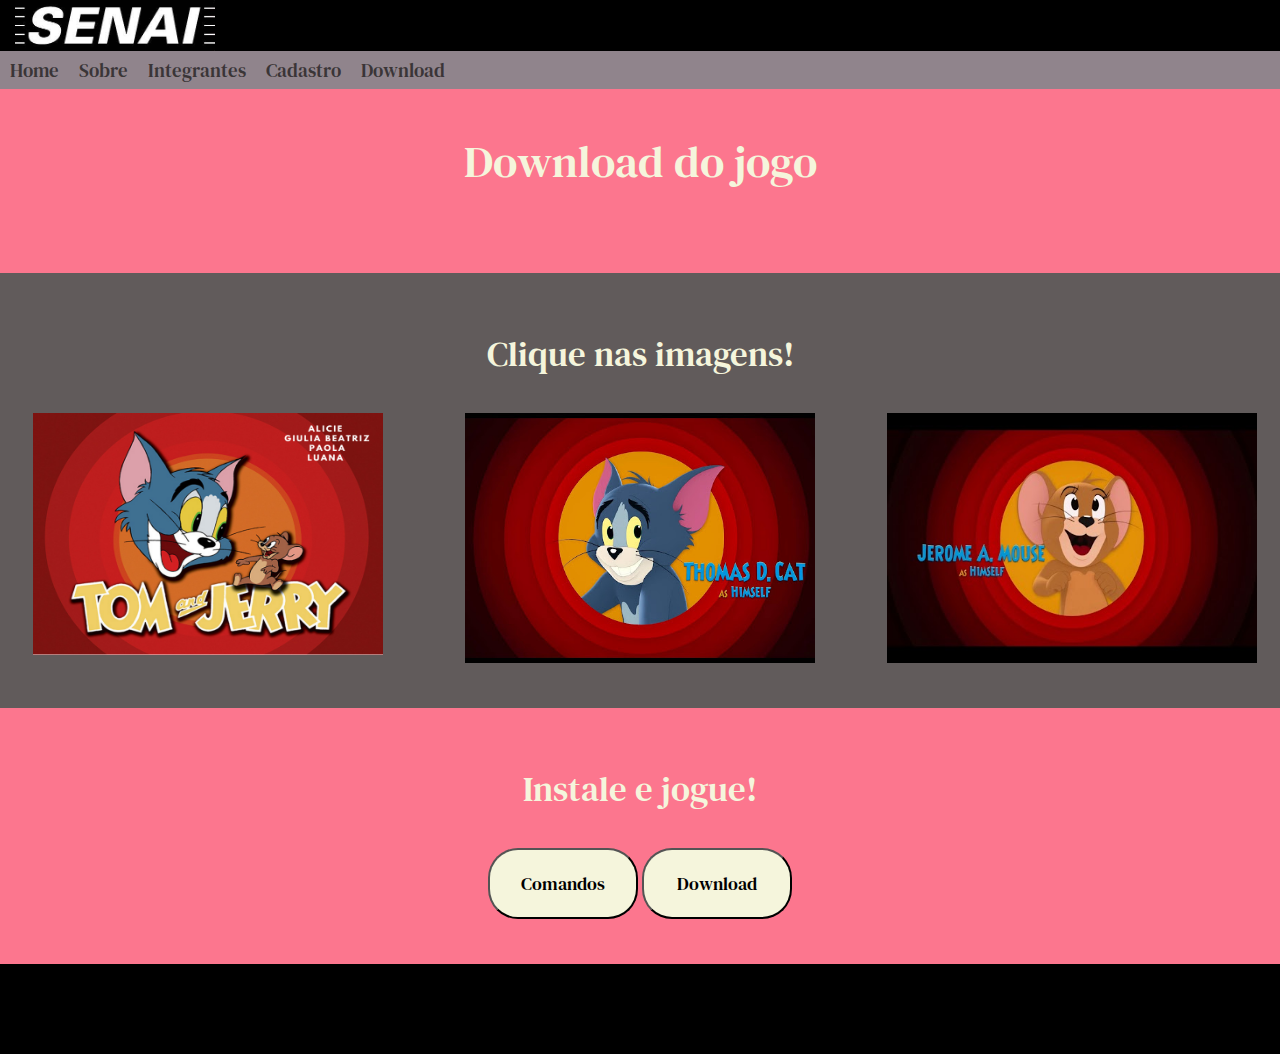
<file: prjFinal/download.html>
<!DOCTYPE html>
<html lang="en">

<head>
    <meta charset="UTF-8">
    <meta http-equiv="X-UA-Compatible" content="IE=edge">
    <meta name="viewport" content="width=device-width, initial-scale=1.0">
    <title>Download</title>
    <link rel="stylesheet" href="estilos3.css">
    <link rel="preconnect" href="https://fonts.googleapis.com">
    <link rel="preconnect" href="https://fonts.gstatic.com" crossorigin>
    <link href="https://fonts.googleapis.com/css2?family=DM+Serif+Text&display=swap" rel="stylesheet">
    <link rel="stylesheet" href="https://www.w3schools.com/w3css/4/w3.css">
    <script src="main2.js"></script>
</head>

<body>

    <div class="menusenai">
        <img src="./img/logosenai.jpg">
    </div>

    <!-- menu -->

    <center>
        <nav>
            <ul class="menu">
                <li><a href="index.html">Home</a></li>
                <li><a href="historia.html">Sobre</a></li>
                <li><a href="#">Integrantes</a>
                    <ul>
                        <li><a href="https://liciantunes.github.io/">Alicie Antunes</a></li>
                        <li><a href="https://giuliabia3.github.io/">Giulia Beatriz</a></li>
                        <li><a href="https://luaals.github.io/">Luana Alves</a></li>
                        <li><a href="https://paolacriss.github.io/">Paola Cristine</a></li>
                    </ul>
                </li>
                <li><a href="cadastro.html">Cadastro</a></li>
                <li><a href="download.html">Download</a></li>
            </ul>
        </nav>
    </center>


    <center>
        <br><br><br>
        <h1 class="h1">Download do jogo</h1>
        <br><br><br>


        <!-- galeria de imagens -->

        <div class="quadrado">
            <br><br>
            <h2 class="h2">Clique nas imagens!</h2>
            <br>

            <div class="w3-row-padding" style="margin:0 -16px">
                <div class="w3-col s4">
                    <img src="./img/capa.png" style="width:350px; height:242px ;cursor:pointer"
                        onclick="openModal();currentDiv(1)" class="w3-hover-shadow">
                </div>
                <div class="w3-col s4">
                    <img src="./img/image1.png" style="width:350px; height:250px;cursor:pointer"
                        onclick="openModal();currentDiv(2)" class="w3-hover-shadow">
                </div>
                <div class="w3-col s4">
                    <img src="./img/image2.png" style="width:370px; height:250px;cursor:pointer"
                        onclick="openModal();currentDiv(3)" class="w3-hover-shadow">
                </div>
            </div>

            <div id="myModal" class="w3-modal w3-black">
                <span class="w3-text-white w3-xxlarge w3-hover-text-grey w3-container w3-display-topright"
                    onclick="closeModal()" style="cursor:pointer">×</span>
                <div class="w3-modal-content">

                    <div class="w3-content" style="max-width:1200px">
                        <img class="mySlides" src="./img/capa.png" style="width:350px; height:242px ">
                        <img class="mySlides" src="./img/image1.png" style="width:350px; height:250px">
                        <img class="mySlides" src="./img/image2.png" style="width:370px; height:250px">
                        <div class="w3-row w3-black w3-center">
                            <div class="w3-display-container">
                                <p id="caption"></p>
                                <span class="w3-display-left w3-btn" onclick="plusDivs(-1)">❮</span>
                                <span class="w3-display-right w3-btn" onclick="plusDivs(1)">❯</span>
                            </div>
                            <div class="w3-col s4">
                                <img class="demo w3-opacity w3-hover-opacity-off" src="./img/capa.png"
                                    style="width:100%" onclick="currentDiv(1)">
                            </div>
                            <div class="w3-col s4">
                                <img class="demo w3-opacity w3-hover-opacity-off" src="./img/image1.png"
                                    style="width:100%" onclick="currentDiv(2)">
                            </div>
                            <div class="w3-col s4">
                                <img class="demo w3-opacity w3-hover-opacity-off" src="./img/image2.png"
                                    style="width:100%" onclick="currentDiv(3)">
                            </div>
                        </div> <!-- End row -->
                    </div> <!-- End w3-content -->

                </div> <!-- End modal content -->
            </div> <!-- End modal -->
            <br><br>
        </div>







        <br><br>

        <h2 class="h2">Instale e jogue!</h2>
        <br>
        <!-- botão para ver os comandos -->
        <button onclick="document.getElementById('id01').style.display='block'" class="button">Comandos</button>

        <div id="id01" class="w3-modal">
            <div class="w3-modal-content w3-card-4 w3-animate-zoom" style="background-color:cornsilk;">
                <header class="gnc1">
                   <span  onclick="document.getElementById('id01').style.display='none'"
                        class="w3-button w3-blue w3-xlarge w3-display-topright">&times; </span>
                    <h2 class="h2a">Comandos</h2>
                </header>

                <div class="w3-bar w3-border-bottom">
                    <button style="font-family: 'DM Serif Text', serif;" class="tablink w3-bar-item w3-button" onclick="openCity(event, 'Geral')">Geral</button>
                    <button style="font-family: 'DM Serif Text', serif;" class="tablink w3-bar-item w3-button" onclick="openCity(event, 'Tom')">Tom</button>
                    <button style="font-family: 'DM Serif Text', serif;" class="tablink w3-bar-item w3-button" onclick="openCity(event, 'Jerry')">Jerry</button>
                </div>

                <div id="Geral" class="w3-container city">
                    <h1 class="fonte">Geral</h1>
                    <p class="fonte">Teclas:</p>
                    <p class="fonte">"Enter": iniciar</p>
                    <p class="fonte">"P": falas</p>
                    <p class="fonte">"L": começar o jogo</p>
                    <p class="fonte">"C": apertar após um dos personagens vencer, para ser mostrado os créditos</p>
                  
                </div>

                <div id="Tom" class="w3-container city">
                    <h1 class="fonte">Tom</h1>
                    <p class="fonte">Teclas:</p>
                    <p class="fonte">"Up": cima</p>
                    <p class="fonte">"Down": baixo</p>
                    <p class="fonte">"Left": esquerda</p>
                    <p class="fonte">"Right": direita</p>
                    <p  class="fonte">"0": poder da ratoeira</p>
                </div>

                <div id="Jerry" class="w3-container city">
                    <h1 class="fonte">Jerry</h1>
                    <p class="fonte">Teclas:</p>
                    <p class="fonte">"W": cima</p>
                    <p class="fonte">"S": baixo</p>
                    <p class="fonte">"A": esquerda</p>
                    <p class="fonte">"D": direita</p>
                    <p class="fonte">"F": poder do queijo</p><br>
                </div>

                <div class="w3-container w3-light-grey w3-padding">
                    <button class="w3-button w3-right w3-white w3-border"
                    style="font-family: 'DM Serif Text', serif;" onclick="document.getElementById('id01').style.display='none'">Fechar</button>
                </div>
            </div>
        </div>

        <!-- link do github -->
    <button class="button"><a href="https://github.com/liciantunes/prjFinal23">Download</a></button>


    </center>

    <br><br>
    <div class="rodape">
        <p>
            blabla bla
        </p>
        <p>
            
        </p>
        <br>
        
        <br>
        <p>
            blabla bla
        </p>
    </div>
    
</body>

</html>
</file>
<file: prjFinal/estilos3.css>
body {
    background-color: #fc768e;
    font-family: 'DM Serif Text', serif;
}

* {
    margin: 0;
    padding: 0;
    
}

/*🔮 menu 🔮 */
.menusenai {
    background-color: #000000;
}

.menusenai img {
    width: 200px;
    margin-left: 15px;
}

.menu {
    list-style: none;
    float: left;
    background-color: rgb(144, 132, 140);
    width: 100%;
    font-size: 19px;
    font-family: 'DM Serif Text', serif;
}

.menu li {
    position: relative;
    float: left;
}

.menu li a {
    color: rgba(25, 23, 23, 0.737);
    text-decoration: none;
    padding: 5px 10px;
    display: block;
}

.menu li a:hover {
    background: rgb(97, 89, 94);
    color: #fff;
}

.menu li ul {
    position: absolute;
    top: 35px;
    background-color: rgb(107, 104, 103);
    display: none;
}

.menu li:hover ul, .menu li.over ul {
    display: block;
}

.menu li ul li {
    border: 1px solid #c0c0c0;
    display: block;
    width: 150px;
}
.h1{
    font-size: 45px;
     text-align: center;
     color: beige;
     font-family: 'DM Serif Text', serif;
}
.city {
    display:none;
}
.button{
    background-color: beige;
    font-family: 'DM Serif Text', serif;
    padding: 20px;
    width: 150px;
    font-weight: 0;
    font-size: 18px;
    border-radius: 30px;
}
.button:hover{
    transition : 1000ms;
    padding: 10px 1px;
    transform : translateY(-0px);
    background-color: #fff;
    color: #cc004b;
    border: solid 2px #cc004b;
}
.h2{
    font-size: 35px;
     text-align: center;
     color: beige;
     font-family: 'DM Serif Text', serif;
}
.mySlides {
    display:none;
}
.quadrado{
    background-color:#615b5b;
    width: 100%;
}
.rodape{
    background-color: black;
}
a{
    text-decoration:none;
}
.gnc1{
    background-color: #fc768e;
    font-family: 'DM Serif Text', serif;
}
.h2a{
    font-family: 'DM Serif Text', serif;
}
.fonte{
    font-family: 'DM Serif Text', serif;
    font-size: 19px;
}
</file>
